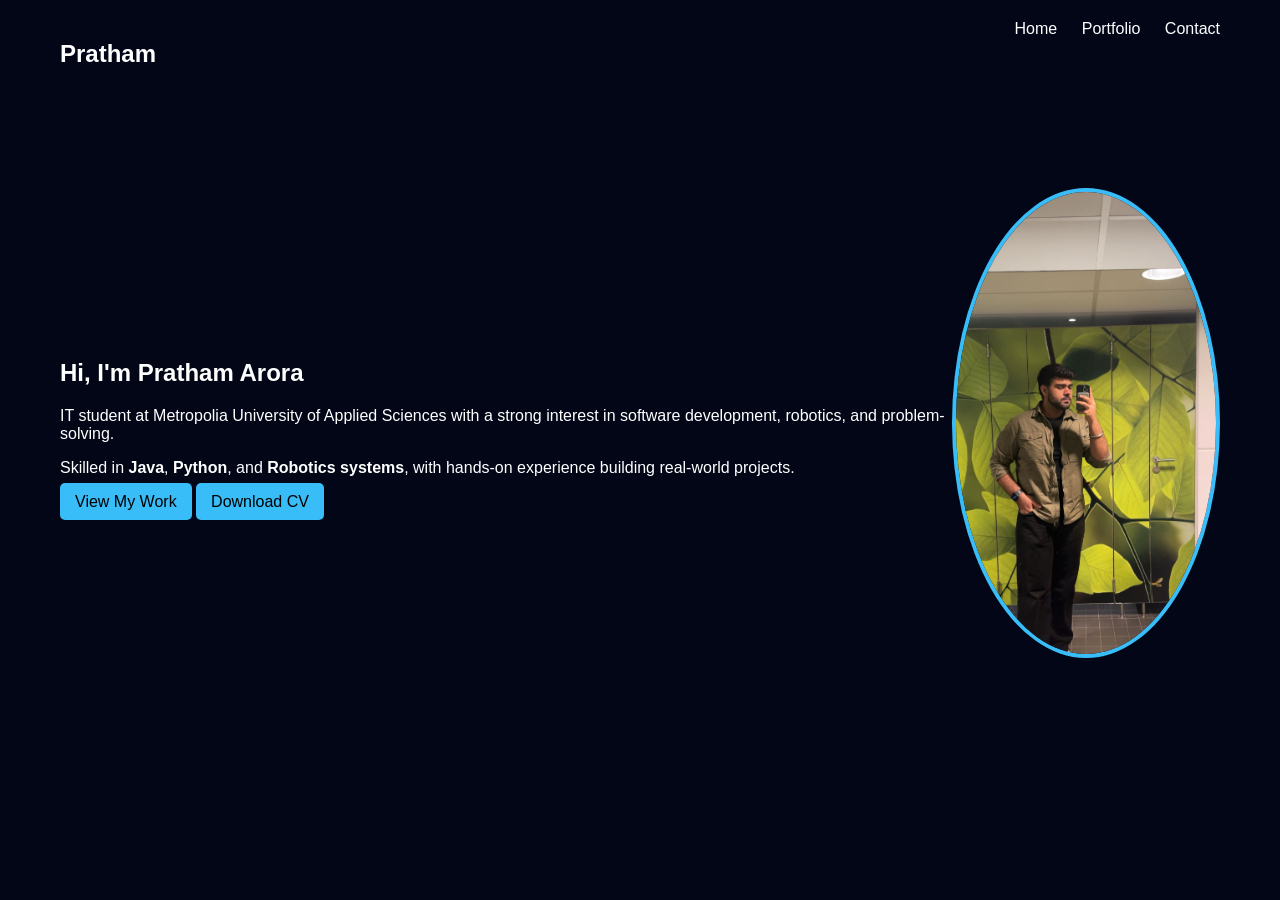
<file: index.html>
<!DOCTYPE html>
<html lang="en">
<head>
  <meta charset="UTF-8">
  <title>Pratham Arora | Portfolio</title>
  <link rel="icon" href="data:,💻">
  <link rel="stylesheet" href="style.css">
</head>
<body>

<nav class="navbar">
  <h2 class="logo">Pratham</h2>
  <div class="nav-links">
    <a href="index.html">Home</a>
    <a href="portfolio.html">Portfolio</a>
    <a href="contact.html">Contact</a>
  </div>
  
</nav>

<section class="hero">
  <div class="hero-text">
    <h1>Hi, I'm <span>Pratham Arora</span></h1>
    <p>
      IT student at Metropolia University of Applied Sciences with a strong interest in
      software development, robotics, and problem-solving.
    </p>

    <p>
      Skilled in <strong>Java</strong>, <strong>Python</strong>, and <strong>Robotics systems</strong>,
      with hands-on experience building real-world projects.
    </p>

    <div class="buttons">
      <a href="portfolio.html" class="btn">View My Work</a>
      <a href="cv.pdf" download class="btn secondary">Download CV</a>
    </div>
  </div>

  <div class="hero-img">
    <img src="image.JPG" alt="Pratham">
  </div>
</section>

<script src="script.js"></script>
</body>
</html>
</file>
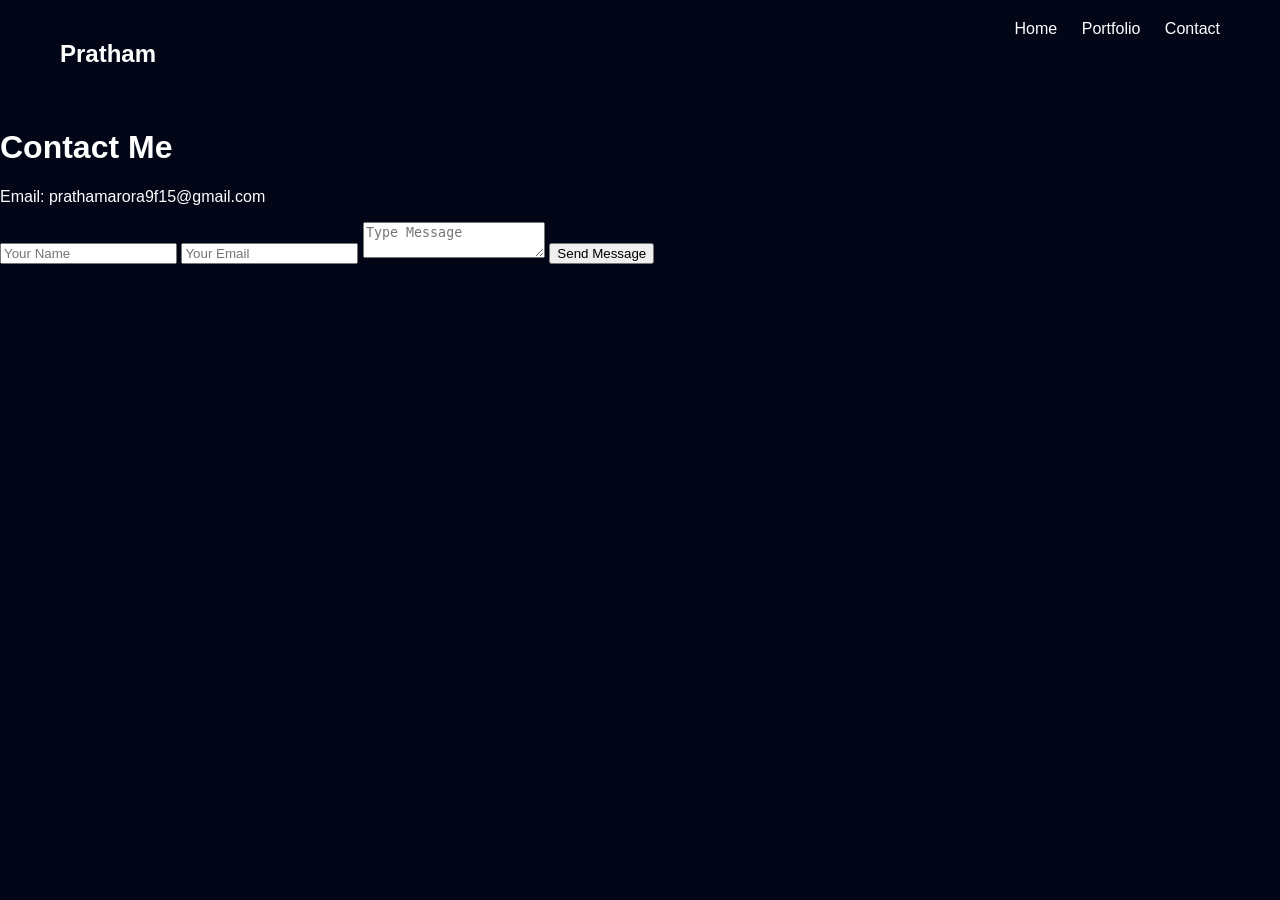
<file: contact.html>
<!DOCTYPE html>
<html lang="en">
<head>
  <meta charset="UTF-8">
  <title>Contact - Pratham</title>

  <!-- favicon fix -->
  <link rel="icon" href="data:,💻">

  <link rel="stylesheet" href="style.css">
</head>
<body>

<nav class="navbar">
  <h2 class="logo">Pratham</h2>
  <div class="nav-links">
    <a href="index.html">Home</a>
    <a href="portfolio.html">Portfolio</a>
    <a href="contact.html">Contact</a>
  </div>
</nav>

<div class="container">
  <h1>Contact Me</h1>
  <p>Email: prathamarora9f15@gmail.com</p>

  <!-- ✅ BONUS FIX HERE -->
  <form id="contactForm" action="javascript:void(0);">
    
    <input type="text" id="name" placeholder="Your Name" required>
    
    <input type="email" id="email" placeholder="Your Email" required>
    
    <textarea id="message" placeholder="Type Message" required></textarea>

    <button type="submit">Send Message</button>
  </form>

  <p id="successMsg"></p>
</div>

<script src="script.js"></script>

</body>
</html>
</file>
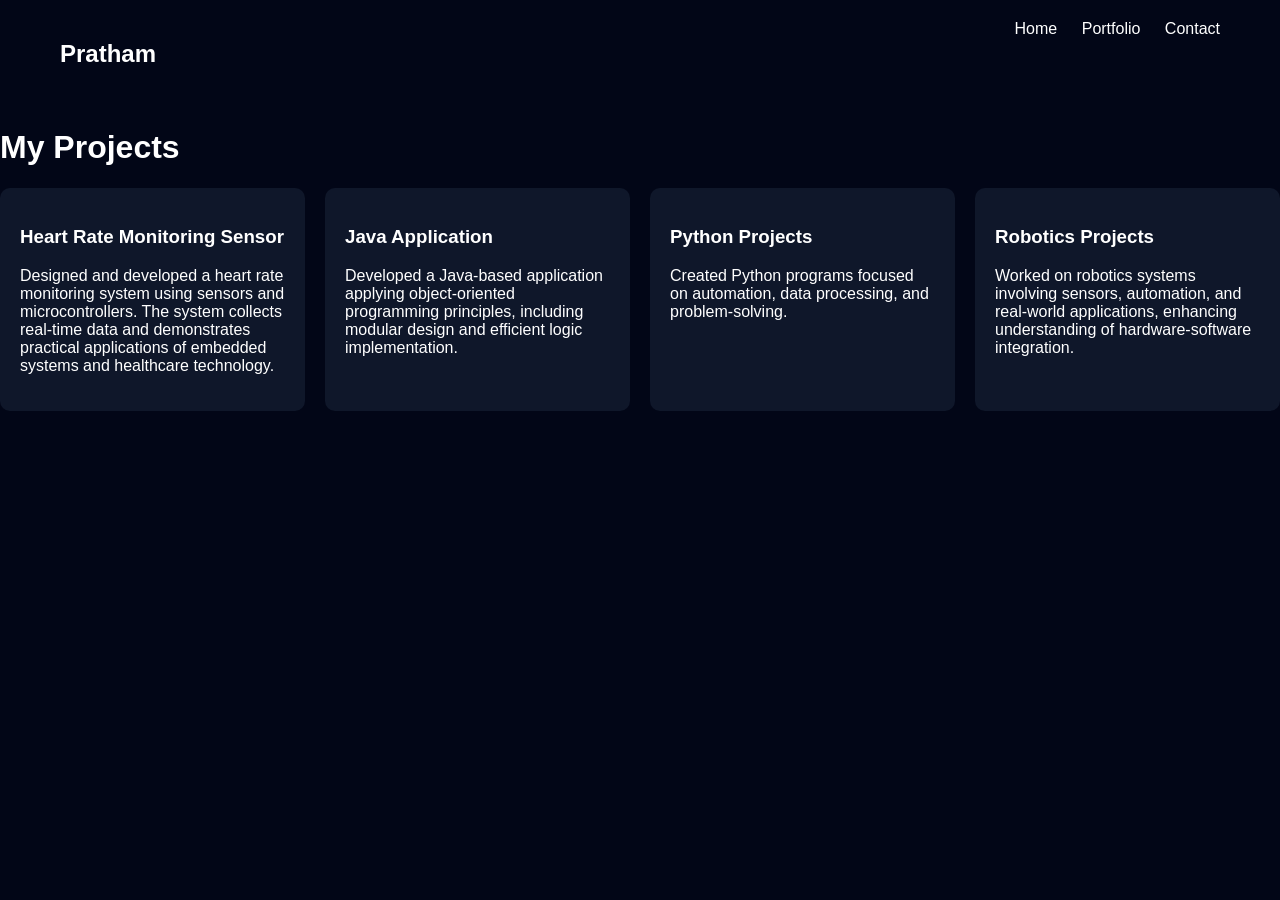
<file: portfolio.html>
<!DOCTYPE html>
<html lang="en">
<head>
  <meta charset="UTF-8">
  <title>Portfolio - Pratham</title>
  <link rel="icon" href="data:,💻">
  <link rel="stylesheet" href="style.css">
</head>
<body>

<nav class="navbar">
  <h2 class="logo">Pratham</h2>
  <div class="nav-links">
    <a href="index.html">Home</a>
    <a href="portfolio.html">Portfolio</a>
    <a href="contact.html">Contact</a>
  </div>
  
</nav>

<div class="container">
  <h1>My Projects</h1>

  <div class="projects">

    <div class="card">
      <h3>Heart Rate Monitoring Sensor</h3>
      <p>
        Designed and developed a heart rate monitoring system using sensors and microcontrollers.
        The system collects real-time data and demonstrates practical applications of embedded systems
        and healthcare technology.
      </p>
    </div>

    <div class="card">
      <h3>Java Application</h3>
      <p>
        Developed a Java-based application applying object-oriented programming principles,
        including modular design and efficient logic implementation.
      </p>
    </div>

    <div class="card">
      <h3>Python Projects</h3>
      <p>
        Created Python programs focused on automation, data processing, and problem-solving.
      </p>
    </div>

    <div class="card">
      <h3>Robotics Projects</h3>
      <p>
        Worked on robotics systems involving sensors, automation, and real-world applications,
        enhancing understanding of hardware-software integration.
      </p>
    </div>

  </div>
</div>

<script src="script.js"></script>
</body>
</html>
</file>
<file: style.css>
body {
  margin: 0;
  font-family: 'Segoe UI', sans-serif;
  background: #020617;
  color: white;
}

/* NAVBAR */
.navbar {
  display: flex;
  justify-content: space-between;
  padding: 20px 60px;
  background: #020617;
}

.nav-links a {
  margin-left: 20px;
  color: white;
  text-decoration: none;
}

/* HERO */
.hero {
  display: flex;
  align-items: center;
  justify-content: space-between;
  padding: 80px 60px;
}

.hero-img img {
  width: 260px;
  border-radius: 50%;
  border: 4px solid #38bdf8;
}

.btn {
  padding: 10px 15px;
  background: #38bdf8;
  color: black;
  border-radius: 5px;
  text-decoration: none;
}

/* SKILLS */
.skill {
  margin: 20px 0;
}

.bar {
  width: 100%;
  height: 10px;
  background: #1e293b;
  border-radius: 10px;
}

.fill {
  height: 100%;
  border-radius: 10px;
  background: #38bdf8;
  width: 0;
  transition: 1s;
}

.java { width: 85%; }
.python { width: 80%; }
.robotics { width: 75%; }

/* PROJECTS */
.projects {
  display: grid;
  grid-template-columns: repeat(auto-fit, minmax(250px, 1fr));
  gap: 20px;
}

.card {
  background: #0f172a;
  padding: 20px;
  border-radius: 10px;
  transition: 0.3s;
}

.card:hover {
  transform: translateY(-8px);
}

/* SCROLL ANIMATION */
.fade {
  opacity: 0;
  transform: translateY(20px);
}

.show {
  opacity: 1;
  transform: translateY(0);
  transition: 0.6s;
}
</file>
